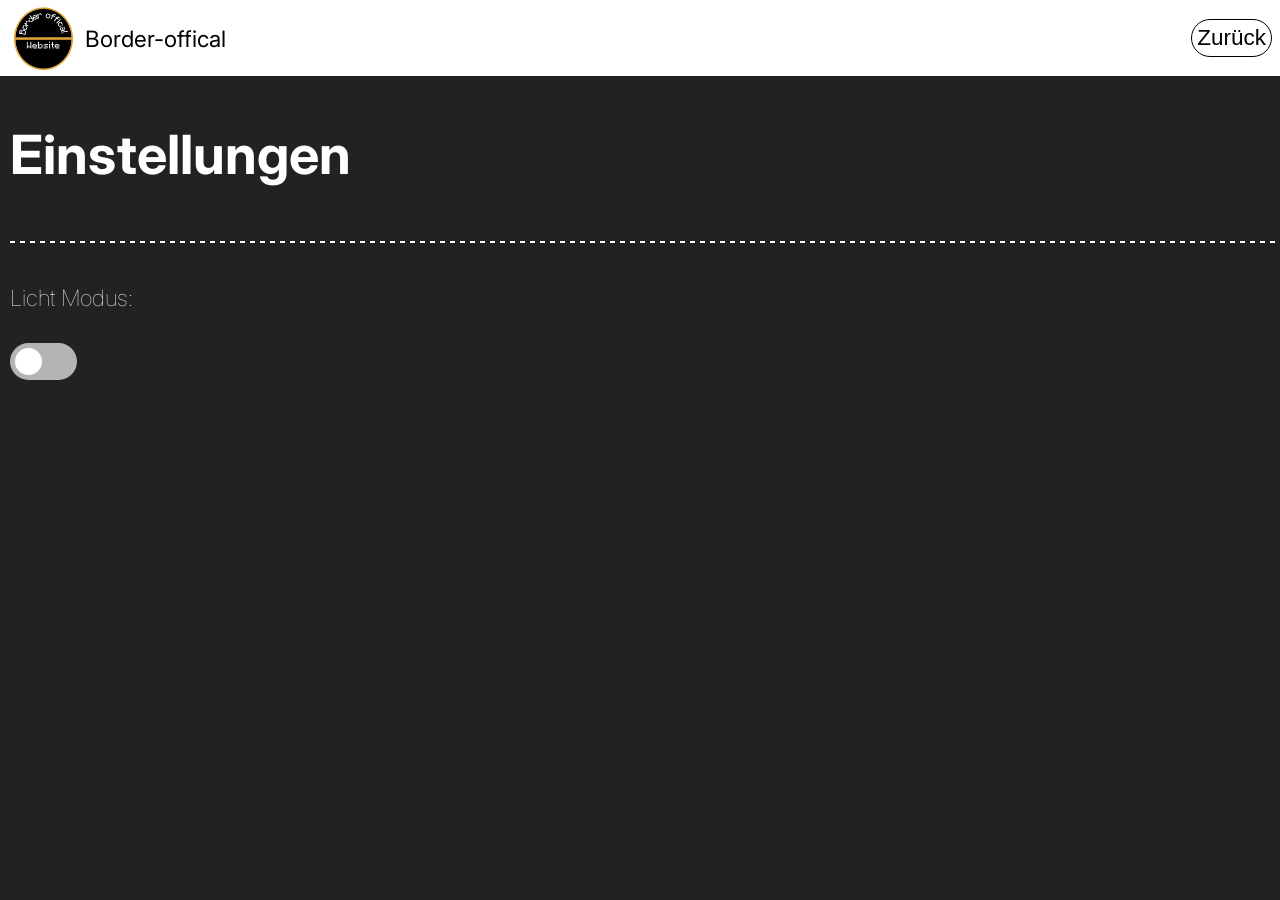
<file: einstellungen.html>
<!doctype html>
<html lang="de">
  <head>
    <link rel="icon" type="image/webp" href="logo.webp" />
    <title>einstellungen | Border</title>
    <meta charset="UTF-8" />
    <meta name="author" content="@Red-Circuit on Youtube" />
    <link rel="stylesheet" href="style.css" />
    <meta name="viewport" content="width=device-width, initial-scale=1.0" />
    <link rel="preconnect" href="https://fonts.googleapis.com" />
    <link rel="preconnect" href="https://fonts.gstatic.com" crossorigin />
    <link
      href="https://fonts.googleapis.com/css2?family=Inter:ital,opsz,wght@0,14..32,100..900;1,14..32,100..900&display=swap"
      rel="stylesheet" />
  </head>
  <body>
    <div class="header">
      <img class="logo" src="logo.webp" />
      <p class="headerFont">Border-offical</p>
      <button class="btn2" onclick="window.location.href = 'index.html'">
        Zurück
      </button>
    </div>
    <h1 class="txt4">Einstellungen</h1>
    <hr class="trenn2" />
    <p class="txt2">Licht Modus:</p>
    <label class="switch">
      <input onchange="switchTheme()" type="checkbox" />
      <span class="slider round"></span>
    </label>
    <script src="scirpt.js"></script>
  </body>
</html>
</file>
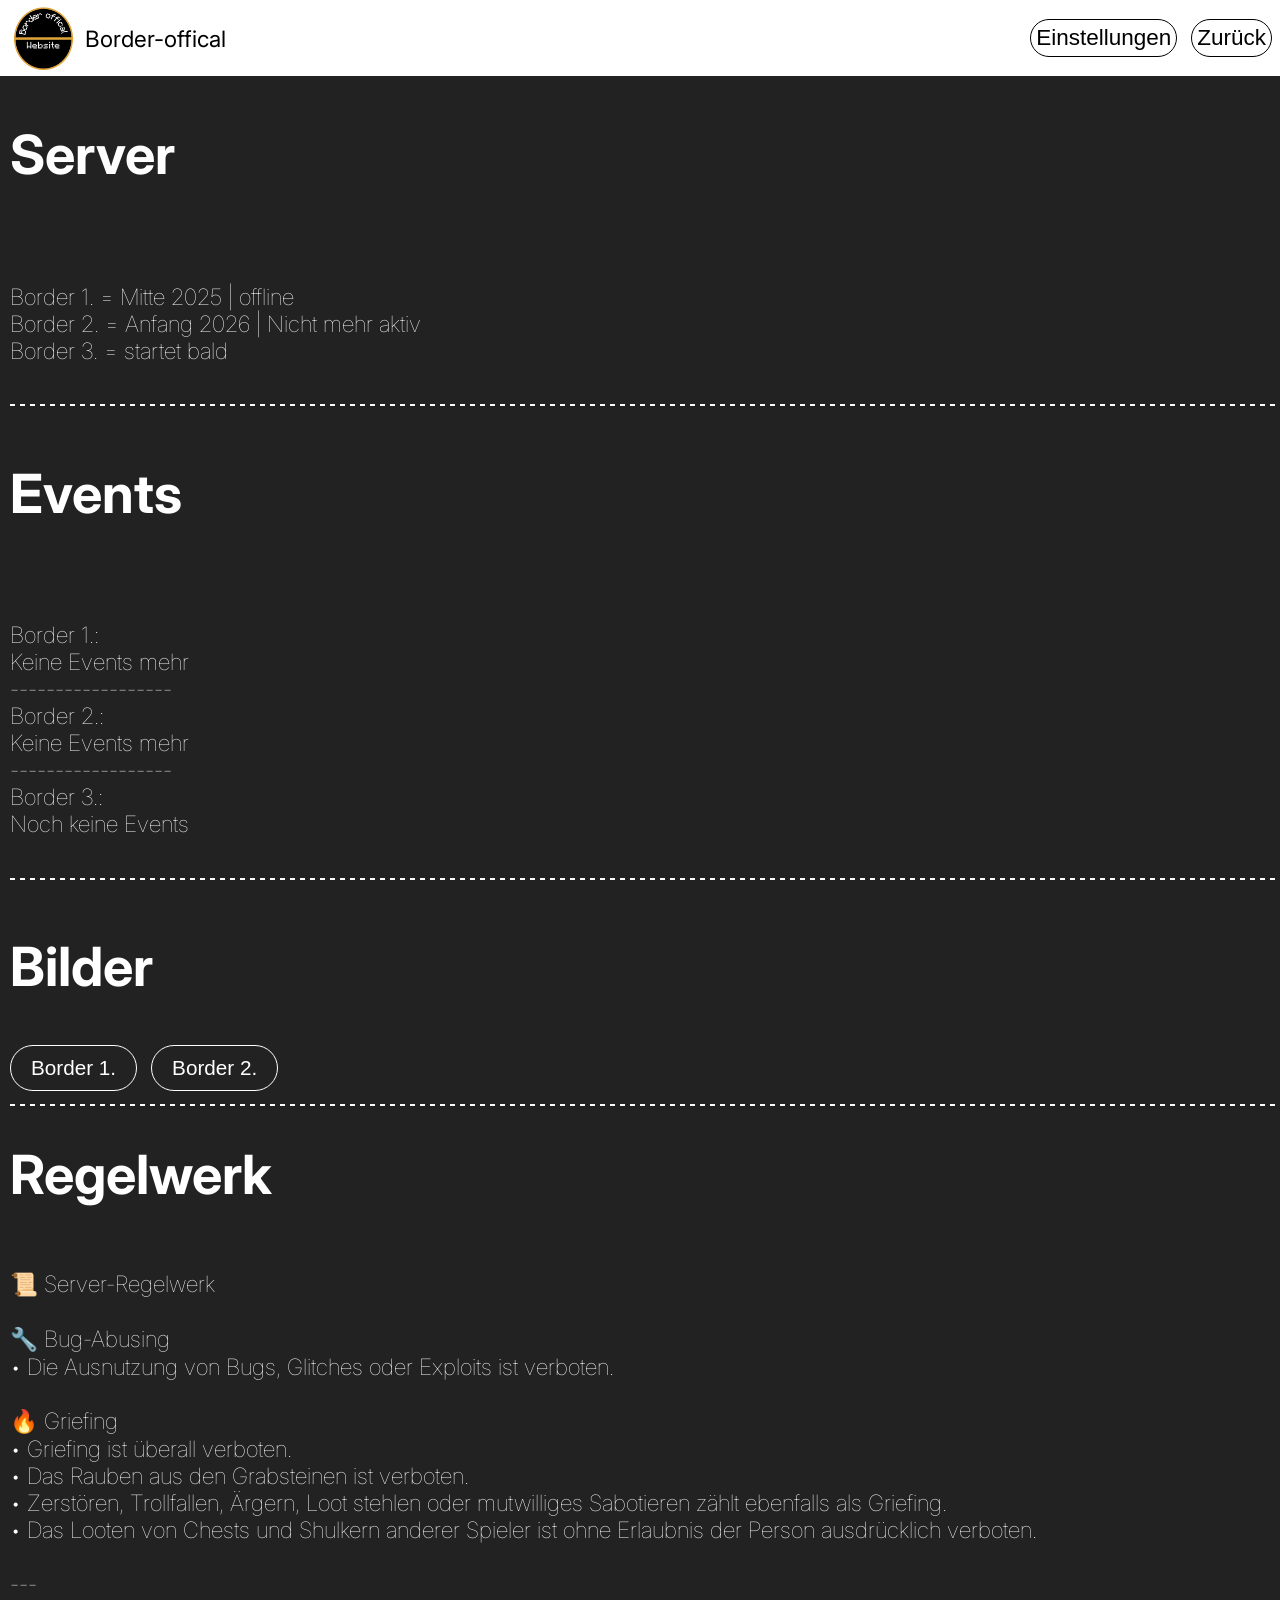
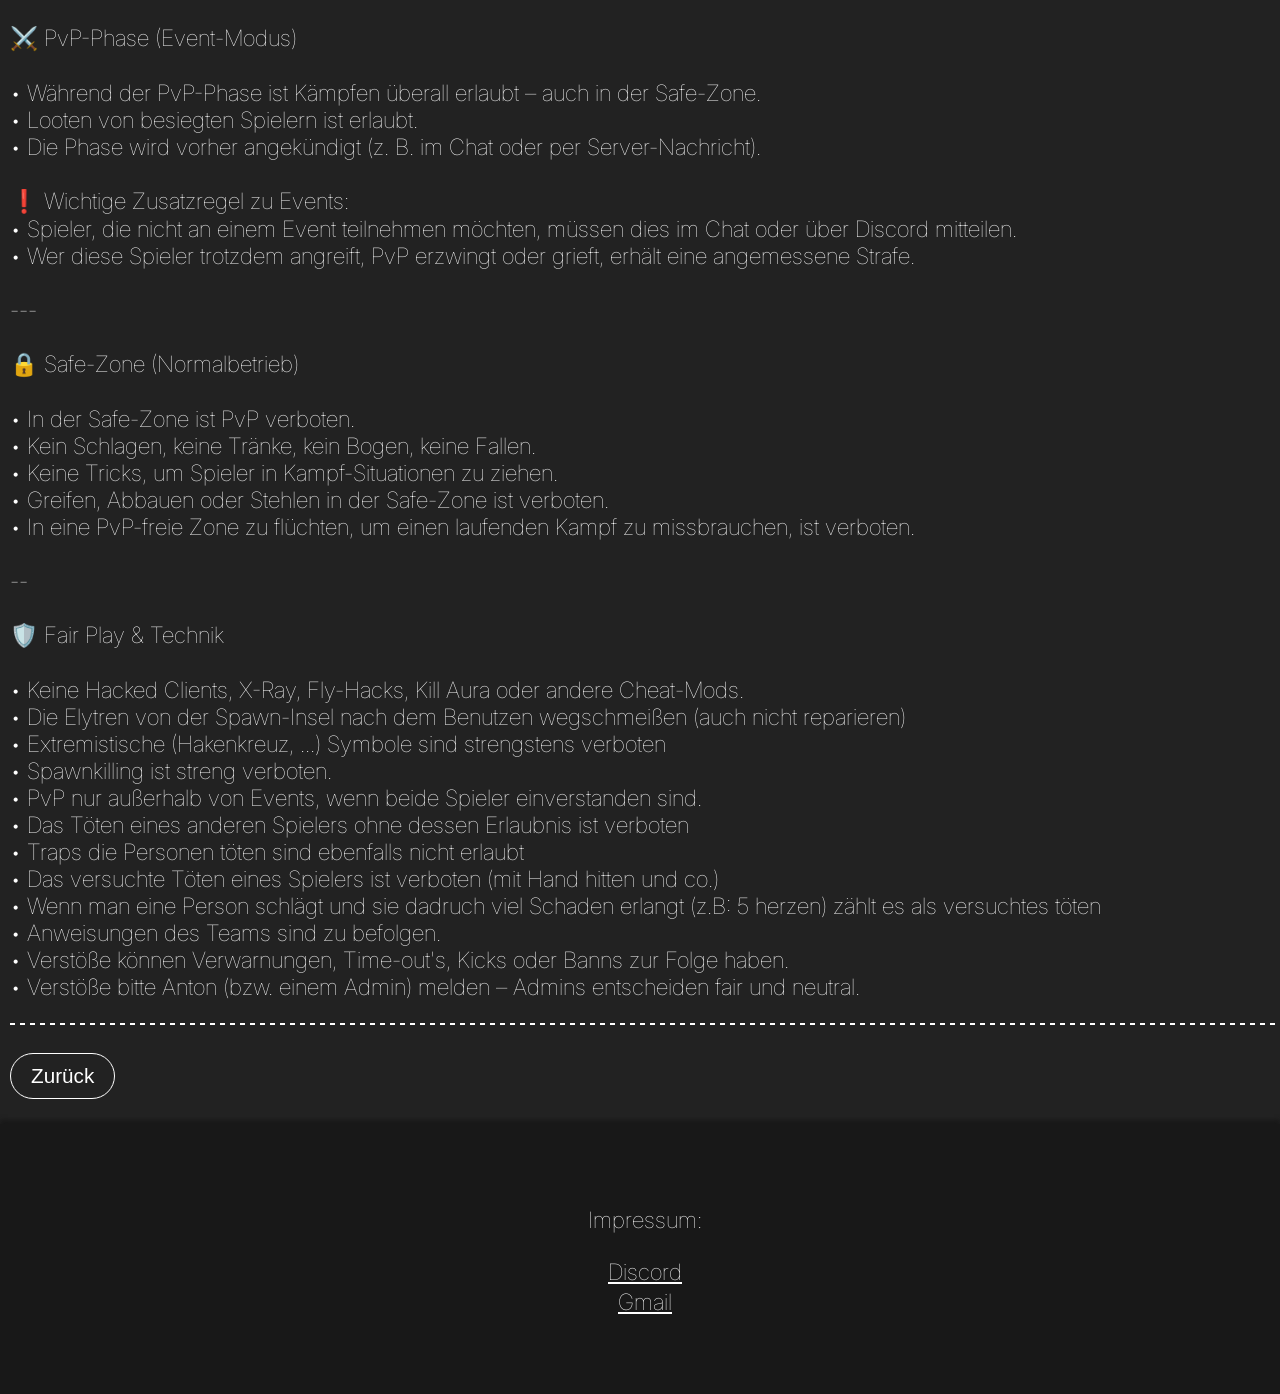
<file: ied.html>
<!doctype html>
<html lang="de">
  <head>
    <link rel="icon" type="image/webp" href="logo.webp" />
    <title>weitere Infos | Border</title>
    <meta charset="UTF-8" />
    <meta name="author" content="@Red-Circuit on Youtube" />
    <link rel="stylesheet" href="style.css" />
    <meta name="viewport" content="width=device-width, initial-scale=1.0" />
    <link rel="preconnect" href="https://fonts.googleapis.com" />
    <link rel="preconnect" href="https://fonts.gstatic.com" crossorigin />
    <link
      href="https://fonts.googleapis.com/css2?family=Inter:ital,opsz,wght@0,14..32,100..900;1,14..32,100..900&display=swap"
      rel="stylesheet" />
  </head>
  <body>
    <div class="header">
      <img class="logo" src="logo.webp" />
      <p class="headerFont">Border-offical</p>
      <div class="btndiv">
        <button
          class="btn2"
          onclick="window.location.href = 'einstellungen.html'">
          Einstellungen
        </button>
        <button class="btn2" onclick="window.location.href = 'index.html'">
          Zurück
        </button>
      </div>
    </div>
    <h1 class="txt4">Server</h1>
    <!-- prettier-ignore -->
    <p class="txt5">
      Border 1. = Mitte 2025 | offline
      Border 2. = Anfang 2026 | Nicht mehr aktiv
      Border 3. = startet bald
    </p>
    <hr class="trenn2" />
    <h1 class="txt4">Events</h1>
    <!-- prettier-ignore -->
    <p class="txt5">
      Border 1.:
      Keine Events mehr
      ------------------
      Border 2.:
      Keine Events mehr
      ------------------
      Border 3.:
      Noch keine Events
    </p>
    <hr class="trenn2" />
    <h1 class="txt4">Bilder</h1>
    <div>
      <button class="btn1" data-toggle="space1">Border 1.</button>
      <button class="btn1" data-toggle="space2">Border 2.</button>
      <div id="space1" class="toggle-panel">
        <div>
          <button class="btn1" onclick="window.location.href='https://photos.app.goo.gl/Y4omDHHQhyr8T8gV8'">Basen</button>
          <button class="btn1" onclick="window.location.href='https://photos.app.goo.gl/sUQZTDGJsAwk9aVa8'">Generell</button>
        </div>
      </div>
      <div id="space2" class="toggle-panel">
        <div>
          <button class="btn1" onclick="window.location.href='https://photos.app.goo.gl/tKYDGK8BiNGVrmnJ7'">Basen</button>
          <button class="btn1" onclick="window.location.href='https://photos.app.goo.gl/EBNrgkEyfnsufpLq5'">Generell</button>
        </div>
    </div>
    <hr class="trenn2" />
    <h1 class="txt4">Regelwerk</h1>
    <!-- prettier-ignore -->
    <p class="txt5">
📜 Server-Regelwerk

🔧 Bug-Abusing
• Die Ausnutzung von Bugs, Glitches oder Exploits ist verboten.

🔥 Griefing
• Griefing ist überall verboten.
• Das Rauben aus den Grabsteinen ist verboten.
• Zerstören, Trollfallen, Ärgern, Loot stehlen oder mutwilliges Sabotieren zählt ebenfalls als Griefing.
• Das Looten von Chests und Shulkern anderer Spieler ist ohne Erlaubnis der Person ausdrücklich verboten.

---

⚔️ PvP-Phase (Event-Modus)

• Während der PvP-Phase ist Kämpfen überall erlaubt – auch in der Safe-Zone.
• Looten von besiegten Spielern ist erlaubt.
• Die Phase wird vorher angekündigt (z. B. im Chat oder per Server-Nachricht).

❗ Wichtige Zusatzregel zu Events:
• Spieler, die nicht an einem Event teilnehmen möchten, müssen dies im Chat oder über Discord mitteilen.
• Wer diese Spieler trotzdem angreift, PvP erzwingt oder grieft, erhält eine angemessene Strafe.

---

🔒 Safe-Zone (Normalbetrieb)

• In der Safe-Zone ist PvP verboten.
• Kein Schlagen, keine Tränke, kein Bogen, keine Fallen.
• Keine Tricks, um Spieler in Kampf-Situationen zu ziehen.
• Greifen, Abbauen oder Stehlen in der Safe-Zone ist verboten.
• In eine PvP-freie Zone zu flüchten, um einen laufenden Kampf zu missbrauchen, ist verboten.

--

🛡️ Fair Play & Technik

• Keine Hacked Clients, X-Ray, Fly-Hacks, Kill Aura oder andere Cheat-Mods.
• Die Elytren von der Spawn-Insel nach dem Benutzen wegschmeißen (auch nicht reparieren)
• Extremistische (Hakenkreuz, ...) Symbole sind strengstens verboten
• Spawnkilling ist streng verboten.
• PvP nur außerhalb von Events, wenn beide Spieler einverstanden sind.
• Das Töten eines anderen Spielers ohne dessen Erlaubnis ist verboten
• Traps die Personen töten sind ebenfalls nicht erlaubt
• Das versuchte Töten eines Spielers ist verboten (mit Hand hitten und co.)
• Wenn man eine Person schlägt und sie dadruch viel Schaden erlangt (z.B: 5 herzen) zählt es als versuchtes töten
• Anweisungen des Teams sind zu befolgen.
• Verstöße können Verwarnungen, Time-out's, Kicks oder Banns zur Folge haben.
• Verstöße bitte Anton (bzw. einem Admin) melden – Admins entscheiden fair und neutral.
    </p>
    <hr class="trenn2" />
    <br />
    <button class="btn1" onclick="window.location.href = 'index.html'">
      Zurück
    </button>
    <br />
    <br />
    <div class="impressum">
      <p class="txt3">Impressum:</p>
      <a class="txt3" href="https://discord.gg/rK4rehh3">Discord</a>
      <a
        href="https://mail.google.com/mail/?view=cm&fs=1&to=u2109475763@gmail.com"
        class="txt3">
        Gmail
      </a>
    </div>
    <script src="scirpt.js"></script>
  </body>
</html>
</file>
<file: style.css>
:root {
  --bg-color: rgb(34, 34, 34);
  --header-color: white;
  --txtw-color: white;
  --txtb-color: black;
  --impressum-color: rgb(24, 24, 24);
  --button-border-color: rgb(180, 180, 180);
  --weight-font: 1;
}

.light {
  --bg-color: rgb(216, 216, 216);
  --header-color: white;
  --txtw-color: rgb(0, 0, 0);
  --txtb-color: rgb(0, 0, 0);
  --impressum-color: rgb(255, 255, 255);
  --button-border-color: rgb(75, 75, 75);
  --weight-font: 200;
}

html {
  background-color: var(--bg-color);
}

body {
  font-family: Inter, sans-serif;
  margin: 0;
  display: flex;
  flex-direction: column;
  gap: 10px;
}

* {
  transition: all 0.3s ease;
}

div.header {
  width: 100%;
  background-color: var(--header-color);
  padding: 2px;
  display: flex;
  flex-direction: row;
  animation-duration: 1s;
  animation-name: OU;
  align-items: center;
  position: sticky;
  top: 0;
  z-index: 5;
}

img.logo {
  width: auto;
  height: 7vh;
  margin-left: 0.625rem;
}

p.headerFont {
  margin-left: 0.625rem;
  font-size: 2.5vh;
  color: var(--txtb-color);
}

@keyframes OU {
  0% {
    opacity: 1;
    transform: translateY(-0.625rem);
  }
  100% {
    opacity: 1;
  }
}

h1.txt1 {
  margin-left: 10px;
  color: var(--txtw-color);
  font-weight: 400;
  animation-name: LR;
  animation-duration: 1s;
  font-size: 4vh;
}

hr.trenn1 {
  width: 100%;
  height: 0.125rem;
  border: none;
  background: var(--txtw-color);
  margin-left: 0.625rem;
  animation-name: LR;
  animation-duration: 1s;
}

@keyframes LR {
  0% {
    opacity: 1;
    transform: translateX(-0.625rem);
  }
  100% {
    opacity: 1;
  }
}

p.txt2 {
  margin-left: 0.625rem;
  color: var(--txtw-color);
  animation-name: LR;
  animation-duration: 1s;
  font-weight: var(--weight-font);
  font-size: 2.5vh;
}

button.btn1 {
  width: fit-content;
  color: var(--txtw-color);
  padding-left: 1.25rem;
  padding-right: 1.25rem;
  padding-top: 0.625rem;
  padding-bottom: 0.625rem;
  font-size: 2.3vh;
  font-weight: lighter;
  background: none;
  border: 0.0625rem var(--txtw-color) solid;
  border-radius: 6.25rem;
  margin-left: 0.625rem;
  animation-name: LR;
  animation-duration: 1s;
  cursor: pointer;
  transition: 0.1s;
  margin-bottom: 5px;
}

button.btn1:hover {
  border: 0.0625rem var(--button-border-color) solid;
  color: var(--button-border-color);
}

hr.trenn2 {
  width: 100%;
  height: 0.125rem;
  border: none;
  margin-left: 0.625rem;
  background: repeating-linear-gradient(
    to right,
    var(--txtw-color) 0px,
    var(--txtw-color) 5px,
    transparent 5px,
    transparent 10px
  );
  animation-name: LR;
  animation-duration: 1s;
}

div.impressum {
  width: 100%;
  background: var(--impressum-color);
  height: 30vh;
  animation-name: LR;
  animation-duration: 1s;
  display: flex;
  flex-direction: column;
  justify-content: center;
  align-items: center;
  box-shadow: 0 -4px 4px var(--impressum-color);
}

a,
p.txt3 {
  margin-left: 0.625rem;
  color: var(--txtw-color);
  animation-name: LR;
  animation-duration: 1s;
  font-weight: var(--weight-font);
  margin-top: 0.1875rem;
  font-size: 2.5vh;
  transition: 0.1s;
}

p.lizenz {
  margin-left: 0.625rem;
  color: var(--txtw-color);
  animation-name: LR;
  animation-duration: 1s;
  font-weight: var(--weight-font);
  margin-top: 0.1875rem;
  font-size: 2.5vh;
  transition: 0.1s;
  white-space: pre-line;
}

a.txt3:hover {
  color: var(--button-border-color);
}

button.btn2 {
  color: var(--txtb-color);
  background: none;
  border: 1px var(--txtb-color) solid;
  border-radius: 100px;
  margin-left: auto;
  margin-right: 10px;
  font-size: 2.5vh;
  cursor: pointer;
  transition: 0.1s;
  padding: 0.3125rem;
}

button.btn2:hover {
  color: var(--button-border-color);
  border: 1px var(--button-border-color) solid;
}

h1.txt4 {
  margin-left: 0.625rem;
  color: var(--txtw-color);
  animation-name: LR;
  animation-duration: 1s;
  font-weight: bold;
  font-size: 6vh;
}

p.txt5 {
  margin-left: 0.625rem;
  color: var(--txtw-color);
  animation-name: LR;
  animation-duration: 1s;
  font-weight: var(--weight-font);
  font-size: 2.5vh;
  white-space: pre-line;
}

div.btndiv {
  margin-left: auto;
}

.switch {
  --size: 3.4vh;

  position: relative;
  display: inline-block;
  width: calc(var(--size) * 2.2);
  height: calc(var(--size) * 1.2);
  margin-left: 0.625rem;
  animation-name: LR;
  animation-duration: 1s;
}

.switch input {
  opacity: 0;
  width: 0;
  height: 0;
}

.slider {
  position: absolute;
  cursor: pointer;
  inset: 0;
  background-color: #b4b4b4;
  transition: 0.4s;
}

.slider:before {
  position: absolute;
  content: "";
  height: calc(var(--size) * 0.9);
  width: calc(var(--size) * 0.9);
  left: calc(var(--size) * 0.15);
  bottom: calc(var(--size) * 0.15);
  background-color: rgb(255, 255, 255);
  transition: 0.4s;
}

input:checked + .slider {
  background-color: #2196f3;
}

input:checked + .slider:before {
  transform: translateX(calc(var(--size) * 1.1));
}

input:focus + .slider {
  box-shadow: 0 0 1px #2196f3;
}

.slider.round {
  border-radius: calc(var(--size) * 1.2);
}

.slider.round:before {
  border-radius: 50%;
}

@media (max-width: 291px) {
  div.header {
    flex-direction: column;
    align-items: flex-start;
  }

  button.btn2 {
    margin-left: 0.625rem;
    margin-right: auto;
  }
}

div.mods-container {
  display: flex;
  flex-direction: column;
  margin-left: 1.25rem;
}

@media (max-width: 190px) {
  div.mods-container {
    display: flex;
    flex-direction: column;
    margin-left: 0px;
  }
}

.toggle-panel {
  display: grid;
  grid-template-rows: 0fr;
  transition: grid-template-rows 0.3s ease;
  overflow: hidden;
}

.toggle-panel.open {
  grid-template-rows: 1fr;
}

.toggle-panel > div {
  min-height: 0;
}

div.timer {
  display: flex;
}

p.txt6 {
  margin-left: 0.625rem;
  color: var(--txtw-color);
  animation-name: LR;
  animation-duration: 1s;
  font-weight: var(--weight-font);
  font-size: 4vh;
  white-space: pre-line;
  margin-top: 0.625rem;
  margin-bottom: 0;
}

@media (max-width: 200px) {
  div.timer {
    flex-direction: column;
  }

  div.timer p.txt6:nth-child(2),
  div.timer p.txt6:nth-child(4) {
    display: none;
  }
}

p.details {
  margin-left: 0.625rem;
  color: var(--txtw-color);
  animation-name: LR;
  animation-duration: 1s;
  font-weight: var(--weight-font);
  font-size: 1.9vh;
  white-space: pre-line;
  margin-top: 0.625rem;
  margin-bottom: 0;
  font-style: italic;
}
</file>
